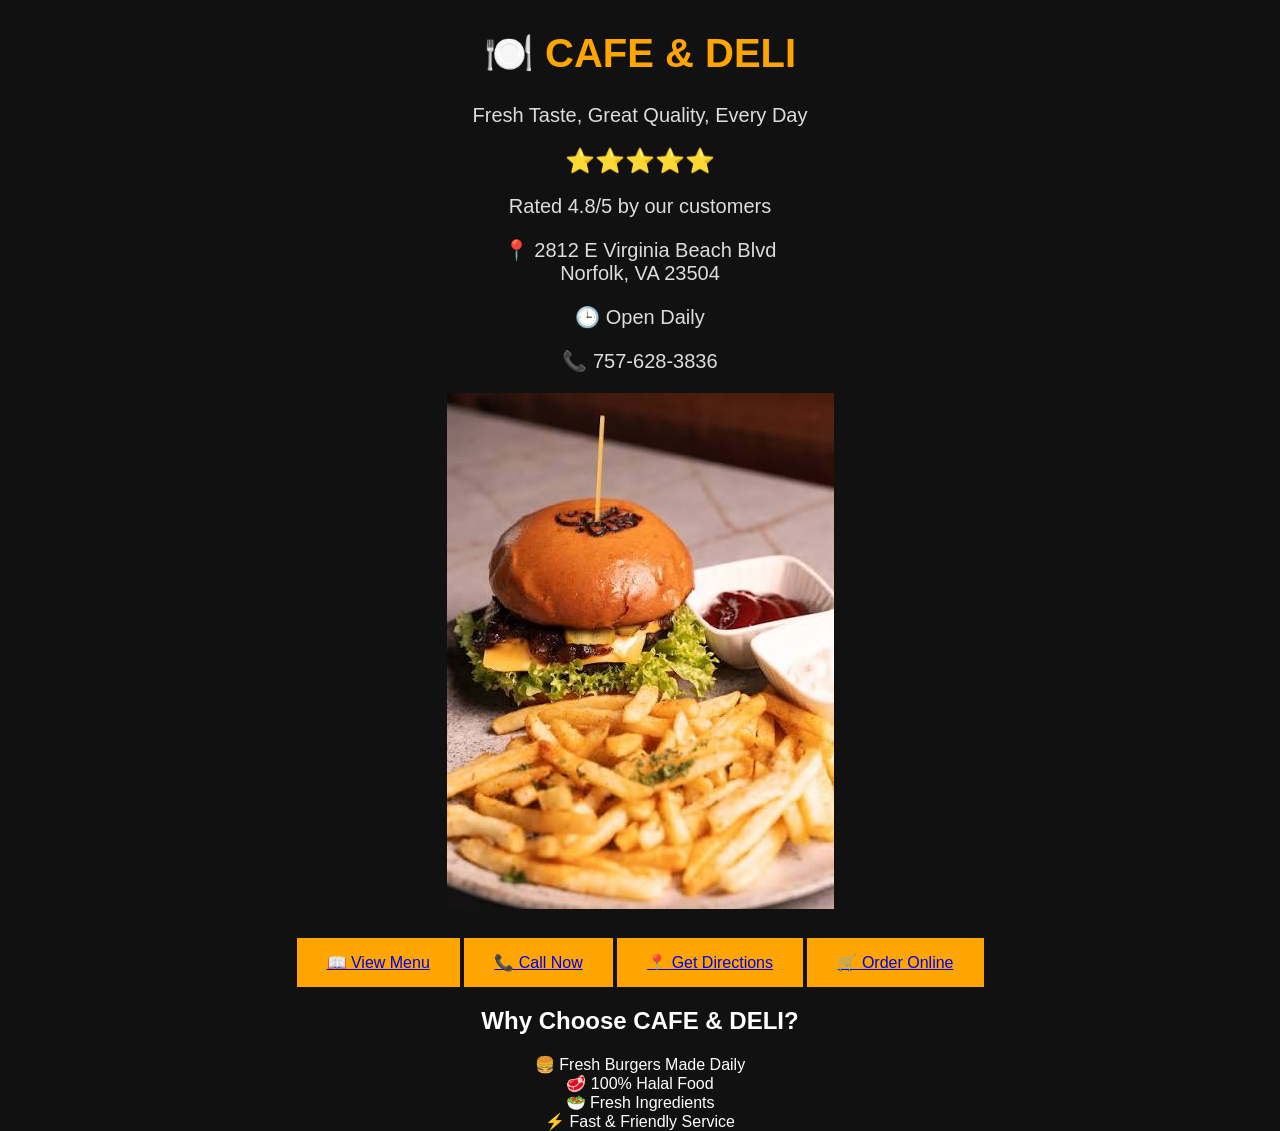
<file: index.html>
<!DOCTYPE html>
<html lang="en">
<head>
<meta charset="UTF-8">
<meta name="viewport" content="width=device-width, initial-scale=1.0">
<title>CAFE & DELI</title>
<link rel="stylesheet" href="style.css">
</head>

<body>

<header>

<h1>🍽️ CAFE & DELI</h1>

<p>Fresh Taste, Great Quality, Every Day</p>
<div class="info">

<h2>⭐⭐⭐⭐⭐</h2>

<p>Rated 4.8/5 by our customers</p>

<p>📍 2812 E Virginia Beach Blvd<br>
Norfolk, VA 23504</p>

<p>🕒 Open Daily</p>

<p>📞 757-628-3836</p>

</div>
<img src="hero.jpg" alt="Burger" class="hero">

<div class="buttons">

<a href="menu.html">📖 View Menu</a>

<a href="tel:7576283836">📞 Call Now</a>

<a href="https://www.google.com/maps/dir/?api=1&destination=2812+E+Virginia+Beach+Blvd,+Norfolk,+VA+23504">📍 Get Directions</a>
<a href="order.html">🛒 Order Online</a>
</a>
<h2>Why Choose CAFE & DELI?</h2>

<div class="feature">
🍔 Fresh Burgers Made Daily
</div>

<div class="feature">
🥩 100% Halal Food
</div>

<div class="feature">
🥗 Fresh Ingredients
</div>

<div class="feature">
⚡ Fast & Friendly Service
</div>

</section>
</div>

</header>

</body>
</html>
</file>
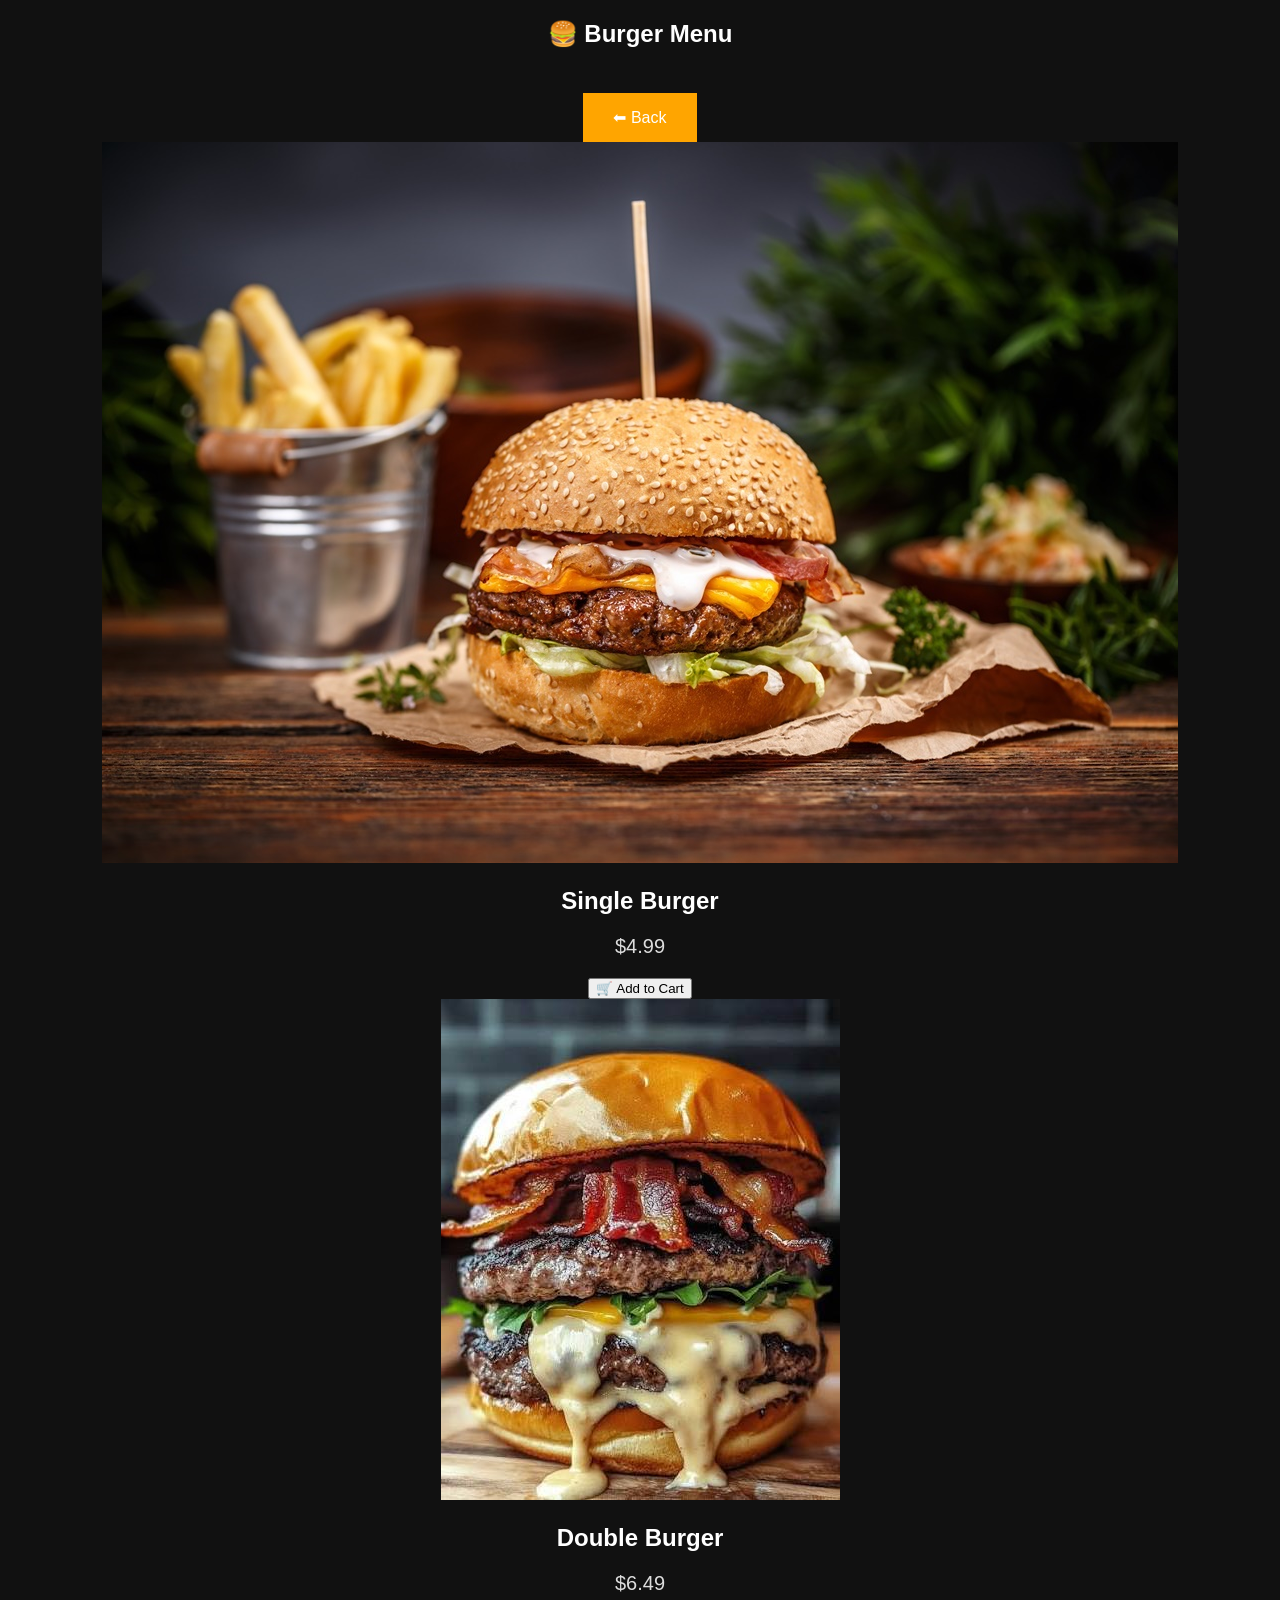
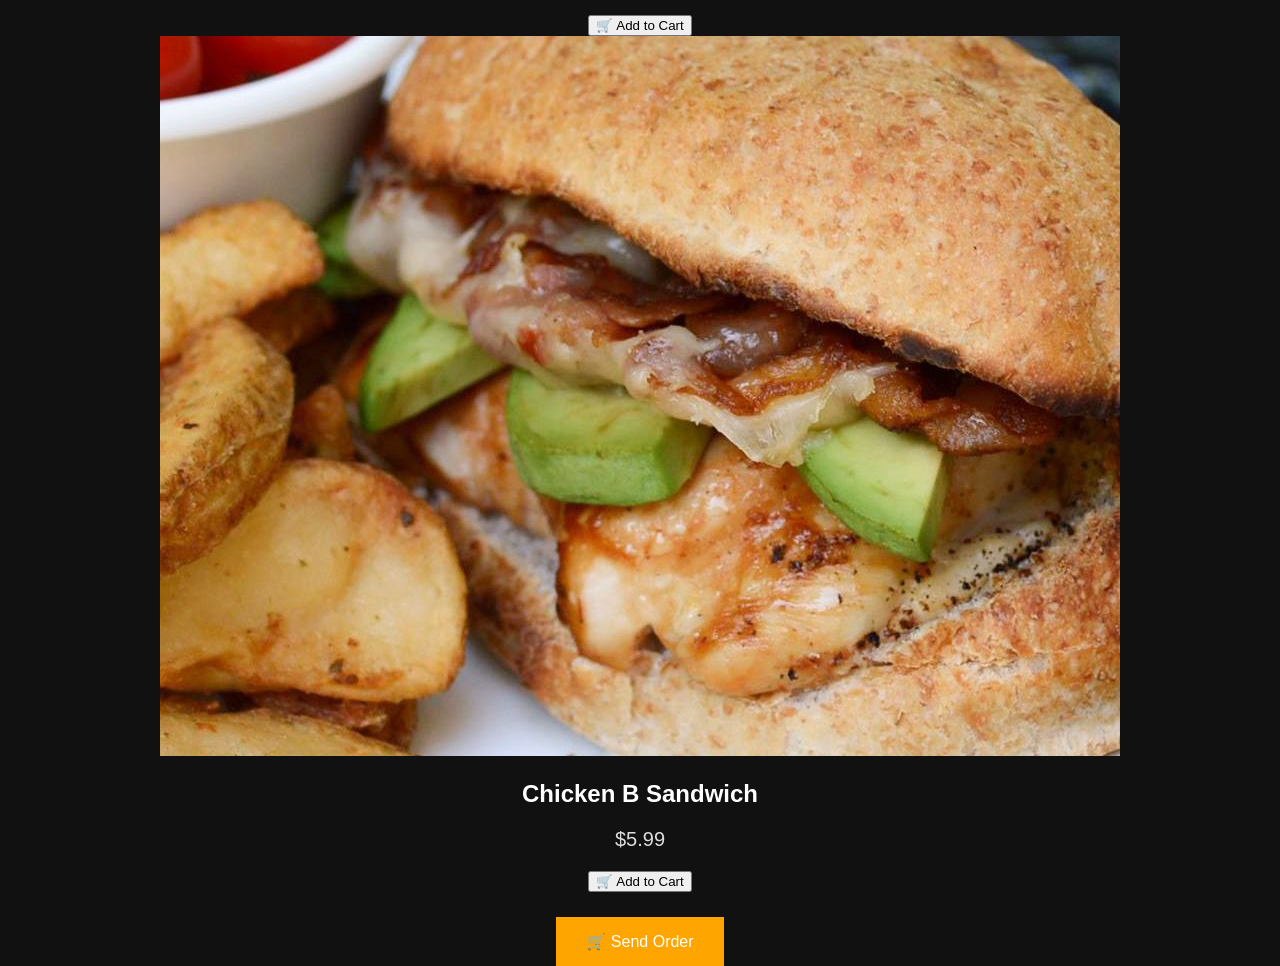
<file: burger.html>
<!DOCTYPE html>
<html lang="en">

<head>
<meta charset="UTF-8">
<meta name="viewport" content="width=device-width, initial-scale=1.0">

<title>Burger Menu - Cafe & Deli</title>

<link rel="stylesheet" href="style.css">

</head>

<body>

<header class="navbar">

<h2>🍔 Burger Menu</h2>

<a href="order.html" style="color:white;text-decoration:none;">
⬅ Back
</a>

</header>


<section class="hero">


<div class="menu-card">

<img src="single-burger.jpg" alt="Single Burger">


<h2>Single Burger</h2>

<p>$4.99</p>

<button class="btn orange" onclick="addToCart('Single Burger','$4.99')">
🛒 Add to Cart
</button>

</div>



<div class="menu-card">

<img src="double.jpg" alt="Double Burger">

<h2>Double Burger</h2>

<p>$6.49</p>

<button class="btn orange" onclick="addToCart('Double Burger','$6.49')">
🛒 Add to Cart
</button>

</div>



<div class="menu-card">

<img src="chickenb.jpg" alt="Chicken B Sandwich">

<h2>Chicken B Sandwich</h2>

<p>$5.99</p>

<button class="btn orange" onclick="addToCart('Chicken B Sandwich','$5.99')">
🛒 Add to Cart
</button>

</div>


</section>


<a class="cart-btn" onclick="sendWhatsApp()">
🛒 Send Order
</a>


<script>

let cart = JSON.parse(localStorage.getItem("cart")) || [];

function addToCart(name, price){

cart.push({
item:name,
price:price
});

localStorage.setItem("cart", JSON.stringify(cart));

alert(name + " added to cart");

}


function sendWhatsApp(){

if(cart.length == 0){

alert("Cart is empty");

return;

}


let message =
"Hello Cafe & Deli\n\nOrder:\n";


cart.forEach(function(product){

message += "• " + product.item + " " + product.price + "\n";

window.open(
"https://wa.me/967783301898?text=" + encodeURIComponent(message),
"_blank"
);

// مسح السلة
localStorage.removeItem("cart");
cart = [];

// الرجوع إلى صفحة الطلب
setTimeout(function(){
    window.location.href = "order.html";
}, 500);

}

</script>

</body>
</html>
</file>
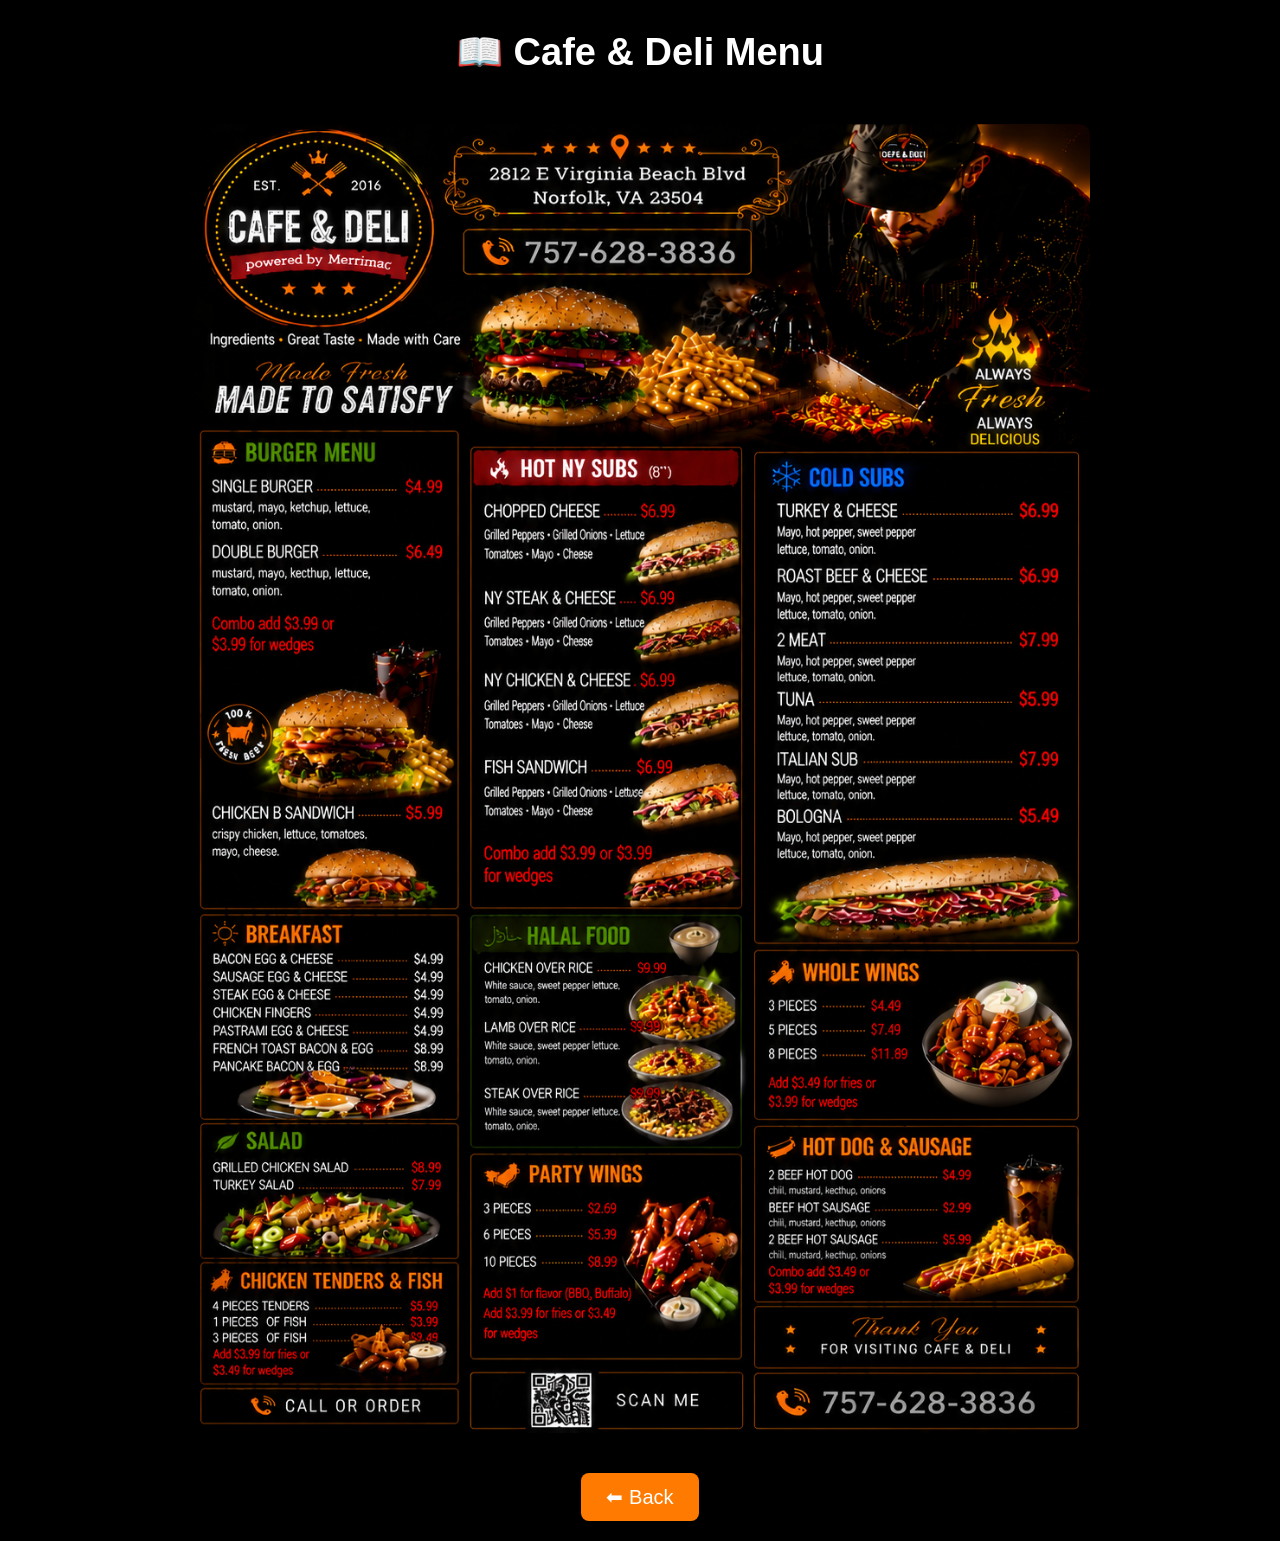
<file: menu.html>
<!DOCTYPE html>
<html lang="en">
<head>
<meta charset="UTF-8">
<meta name="viewport" content="width=device-width, initial-scale=1.0">

<title>Cafe & Deli Menu</title>

<style>
body {
    margin: 0;
    background: #000;
    color: white;
    font-family: Arial, sans-serif;
    text-align: center;
}

h1 {
    font-size: 38px;
    margin: 30px 0;
}

.menu-container {
    display: flex;
    justify-content: center;
    padding: 20px;
}

.menu-container img {
    width: 95%;
    max-width: 900px;
    height: auto;
    border-radius: 10px;
    cursor: zoom-in;
    transition: transform 0.3s ease;
}

/* تكبير عند الضغط */
.menu-container img:active {
    transform: scale(1.5);
    cursor: zoom-out;
}

.back {
    display: inline-block;
    margin: 20px;
    padding: 12px 25px;
    background: #ff7a00;
    color: white;
    text-decoration: none;
    border-radius: 8px;
    font-size: 20px;
}
</style>

</head>

<body>

<h1>📖 Cafe & Deli Menu</h1>

<div class="menu-container">
<img src="menu.jpg" alt="Cafe & Deli Menu">
</div>

<a class="back" href="index.html">⬅ Back</a>

</body>
</html>
</file>
<file: style.css>
body {
    margin: 0;
    padding: 0;
    background: #111;
    color: white;
    font-family: Arial, sans-serif;
    text-align: center;
}

h1 {
    color: orange;
    font-size: 40px;
    margin-top: 30px;
}

p {
    font-size: 20px;
    color: #ddd;
}

a {
    display: inline-block;
    margin-top: 25px;
    padding: 15px 30px;
    background: orange;
  .info{
background:#1b1b1b;
width:90%;
max-width:400px;
margin:30px auto;
padding:20px;
border-radius:15px;
box-shadow:0 4px 15px rgba(0,0,0,.4);
}

.info h2{
color:#ff9800;
margin-bottom:10px;
}

.info p{
margin:10px 0;
font-size:18px;
}

.buttons a{
background:#ff9800;
color:white;
font-size:22px;
font-weight:bold;
padding:18px;
border-radius:15px;
box-shadow:0 5px 15px rgba(255,152,0,.4);
transition:all .3s ease;
}

.buttons a:hover{
transform:scale(1.05);
background:#ff7b00;
}

.hero{
width:100%;
max-height:420px;
object-fit:cover;
border-radius:0 0 25px 25px;
}.menu-card{

background:#222;

padding:20px;

margin:20px auto;

max-width:350px;

border-radius:15px;

}

.menu-card img{
width:220px;
height:160px;
object-fit:cover;
border-radius:12px;
display:block;
margin:0 auto;
}




.menu-card h2{

color:#ff9800;

margin:15px;

}


.menu-card p{

font-size:22px;

font-weight:bold;

}/* Cart Button */

.cart-btn{
    position: fixed;
    bottom: 20px;
    right: 20px;
    background:#ff9800;
    color:white;
    padding:15px 20px;
    border-radius:50px;
    font-size:18px;
    font-weight:bold;
    z-index:999;
    text-decoration:none;
}

.cart-box{
    background:#1b1b1b;
    width:90%;
    max-width:400px;
    margin:20px auto;
    padding:20px;
    border-radius:15px;
}

.cart-box button{
    background:#ff9800;
    color:white;
    border:none;
    padding:15px;
    width:100%;
    border-radius:10px;
    font-size:18px;
}
</file>
